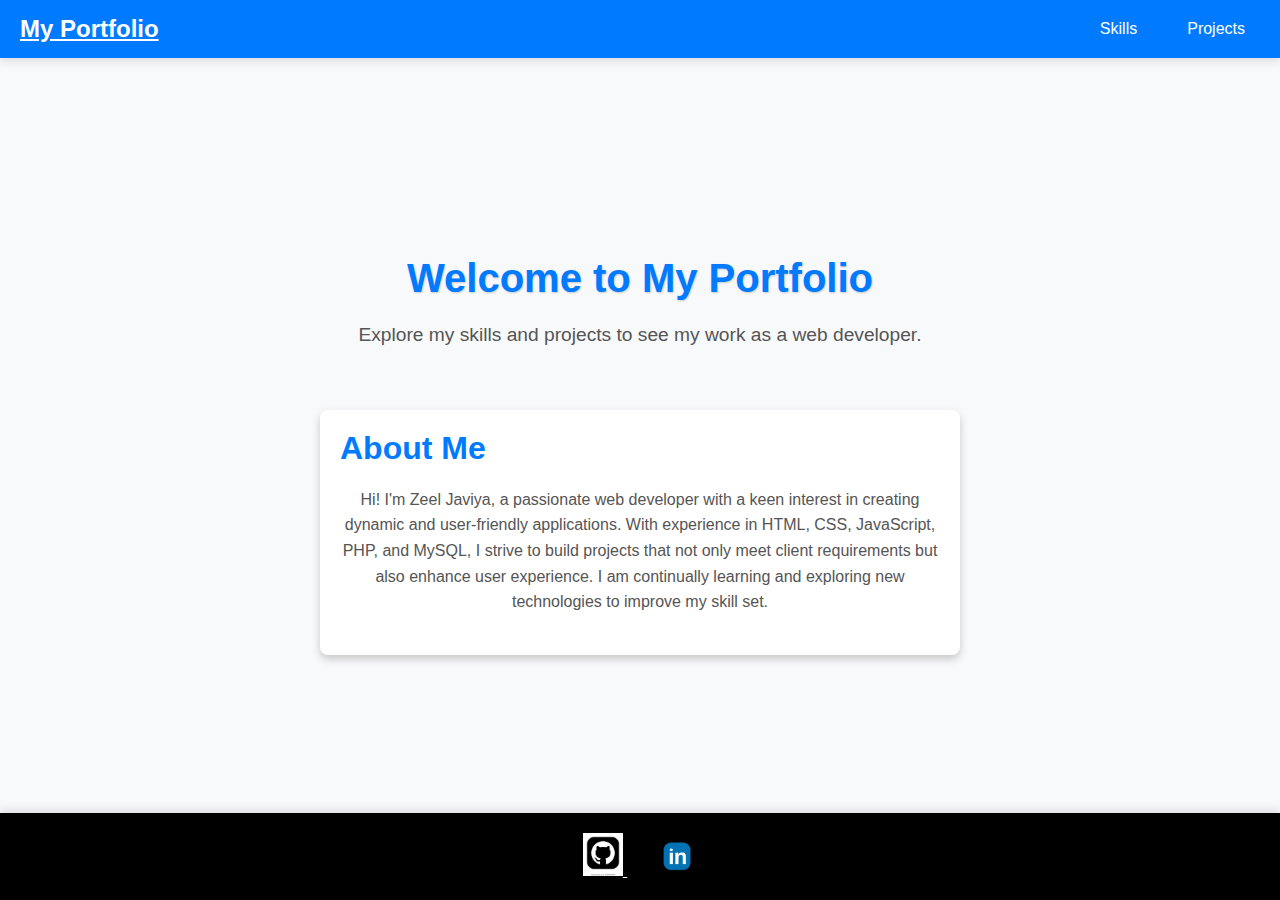
<file: index.html>
<!doctype html>
<html lang="en">
<head>
    <meta charset="utf-8">
    <meta name="viewport" content="width=device-width, initial-scale=1, shrink-to-fit=no">
    <title>My Portfolio</title>
    <style>
        * {
            margin: 0;
            padding: 0;
            box-sizing: border-box;
        }

        body {
            font-family: 'Arial', sans-serif;
            background-color: #f8f9fa;
            color: #333;
            display: flex;
            flex-direction: column;
            min-height: 100vh;
        }

        .navbar {
            display: flex;
            justify-content: space-between;
            align-items: center;
            background-color: #007bff;
            padding: 15px 20px;
            box-shadow: 0 4px 8px rgba(0, 0, 0, 0.1);
        }

        .navbar-logo {
            font-weight: bold;
            font-size: 1.5rem;
            color: #ffffff;
        }

        .navbar-nav {
            list-style-type: none;
            display: flex;
            margin: 0;
            padding: 0;
        }

        .navbar-nav .nav-item {
            margin-left: 20px;
        }

        .navbar-nav .nav-link {
            color: #ffffff;
            text-decoration: none;
            padding: 10px 15px;
            border-radius: 4px;
            transition: background-color 0.3s, color 0.3s;
        }

        .navbar-nav .nav-link:hover {
            background-color: #0056b3;
            color: #ffffff;
        }

        .container {
            max-width: 1200px;
            margin: auto;
            padding: 20px;
            /* flex: 1; */
            display: flex;
            flex-direction: column;
            align-items: center;
        }

        h1 {
            text-align: center;
            margin-top: 40px;
            color: #007bff;
            font-size: 2.5rem;
            text-shadow: 1px 1px 2px rgba(0, 0, 0, 0.2);
        }

        p {
            text-align: center;
            margin: 20px 0;
            font-size: 1.2rem;
            color: #555;
            line-height: 1.5;
        }

        .introduction {
            margin-top: 40px;
            padding: 20px;
            background-color: #ffffff;
            border-radius: 8px;
            box-shadow: 0 4px 8px rgba(0, 0, 0, 0.2);
            width: 80%;
            max-width: 800px;
        }

        .introduction h2 {
            color: #007bff;
            margin-bottom: 10px;
            font-size: 2rem;
        }

        .introduction p {
            color: #555;
            line-height: 1.6;
            font-size: 1rem;
        }

        .footer {
            background-color: #000000;
            color: white;
            text-align: center;
            padding: 20px 0;
            box-shadow: 0 -4px 8px rgba(0, 0, 0, 0.1);
        }

        .footer a {
            color: white;
            margin: 0 15px;
            transition: color 0.3s;
        }

       

        .footer img {
            width: 40px;
            transition: transform 0.2s;
        }

        .footer img:hover {
            transform: scale(1.1);
        }
    </style>
</head>
<body>
    <nav class="navbar">
        <a class="navbar-logo" href="index.html">My Portfolio</a>
        <ul class="navbar-nav">
            <li class="nav-item">
                <a class="nav-link" href="skills.html">Skills</a>
            </li>
            <li class="nav-item">
                <a class="nav-link" href="projects.html">Projects</a>
            </li>
        </ul>
    </nav>

    <div class="container">
        <h1>Welcome to My Portfolio</h1>
        <p>Explore my skills and projects to see my work as a web developer.</p>
        
        <section class="introduction">
            <h2>About Me</h2>
            <p>Hi! I'm Zeel Javiya, a passionate web developer with a keen interest in creating dynamic and user-friendly applications. With experience in HTML, CSS, JavaScript, PHP, and MySQL, I strive to build projects that not only meet client requirements but also enhance user experience. I am continually learning and exploring new technologies to improve my skill set.</p>
        </section>
    </div>

    <div class="footer">
        <a href="https://github.com/ZeelJavia">
            <img src="/git.jpeg" alt="GitHub">
        </a>
        <a href="https://www.linkedin.com/in/zeel-javia-83a6352b4/">
            <img src="/linked-removebg-preview.png" alt="LinkedIn">
        </a>
    </div>
</body>
</html>
</file>
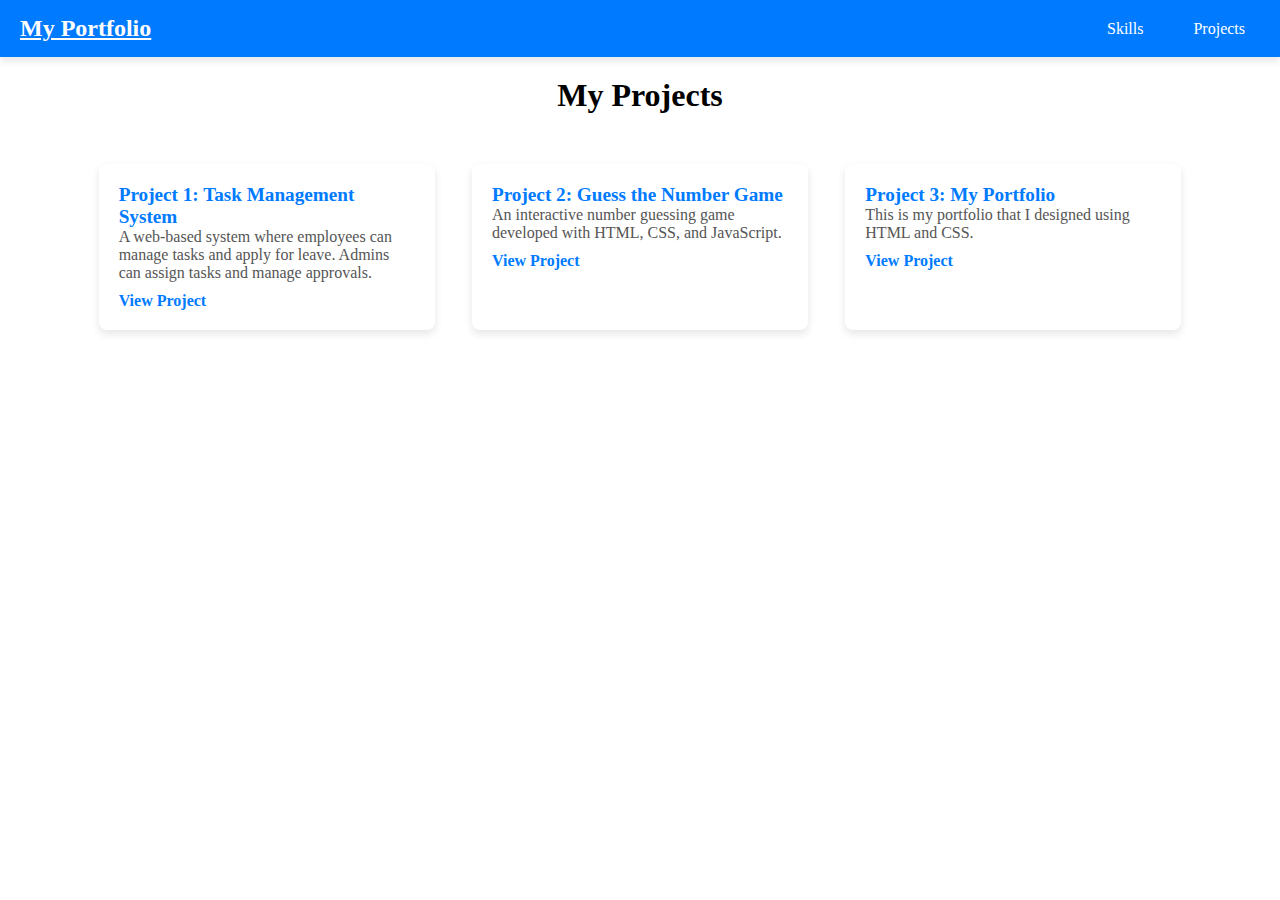
<file: projects.html>
<!DOCTYPE html>
<html lang="en">
  <head>
    <meta charset="utf-8" />
    <meta
      name="viewport"
      content="width=device-width, initial-scale=1, shrink-to-fit=no"
    />
    <title>My Projects</title>
    <link rel="stylesheet" href="style.css" />
  </head>
  <body>
    <nav class="navbar">
      <a class="navbar-logo" href="index.html">My Portfolio</a>
      <ul class="navbar-nav">
        <li class="nav-item">
          <a class="nav-link" href="skills.html">Skills</a>
        </li>
        <li class="nav-item">
          <a class="nav-link" href="projects.html">Projects</a>
        </li>
      </ul>
    </nav>

    <div class="container">
      <h1>My Projects</h1>
      <div class="projects">
        <div class="project-card">
          <h5 class="project-title">Project 1: Task Management System</h5>
          <p class="project-description">
            A web-based system where employees can manage tasks and apply for
            leave. Admins can assign tasks and manage approvals.
          </p>
          <a
            href="https://github.com/ZeelJavia/task-management-system"
            target="_blank"
            >View Project</a
          >
        </div>

        <div class="project-card">
          <h5 class="project-title">Project 2: Guess the Number Game</h5>
          <p class="project-description">
            An interactive number guessing game developed with HTML, CSS, and
            JavaScript.
          </p>
          <a
            href="https://github.com/ZeelJavia/guess-the-number"
            target="_blank"
            >View Project</a
          >
        </div>

        <div class="project-card">
          <h5 class="project-title">Project 3: My Portfolio</h5>
          <p class="project-description">
            This is my portfolio that I designed using HTML and CSS.
          </p>
          <a href="https://github.com/ZeelJavia/My-portfolio" target="_blank"
            >View Project</a
          >
        </div>
      </div>
    </div>
  </body>
</html>
</file>
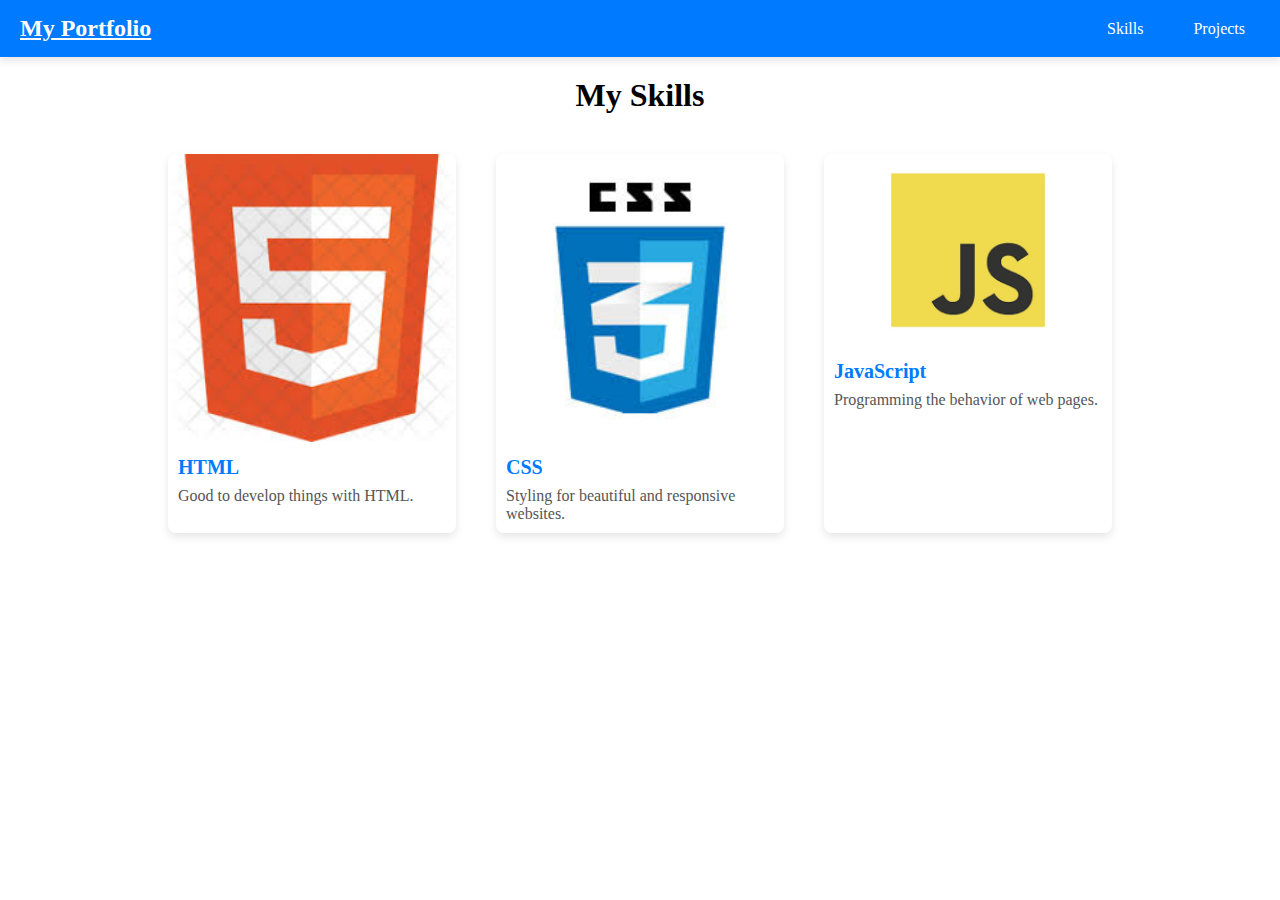
<file: skills.html>
<!doctype html>
<html lang="en">
<head>
    <meta charset="utf-8">
    <meta name="viewport" content="width=device-width, initial-scale=1, shrink-to-fit=no">
    <title>My Skills</title>
    <link rel="stylesheet" href="style.css">
</head>
<body>
  <nav class="navbar">
    <a class="navbar-logo" href="index.html">My Portfolio</a>
    <ul class="navbar-nav">
        <li class="nav-item">
            <a class="nav-link" href="skills.html">Skills</a>
        </li>
        <li class="nav-item">
            <a class="nav-link" href="projects.html">Projects</a>
        </li>
    </ul>
</nav>

    <div class="container">
        <h1>My Skills</h1>
        <div class="main">
            <div class="card">
                <img class="card-img" src="/html.png" alt="HTML image">
                <div class="card-body">
                    <h5 class="card-title">HTML</h5>
                    <p class="card-text">Good to develop things with HTML.</p>
                </div>
            </div>

            <div class="card">
                <img class="card-img" src="/css.jpeg" alt="CSS image">
                <div class="card-body">
                    <h5 class="card-title">CSS</h5>
                    <p class="card-text">Styling for beautiful and responsive websites.</p>
                </div>
            </div>

            <div class="card">
                <img class="card-img" src="/js.png" alt="JS image">
                <div class="card-body">
                    <h5 class="card-title">JavaScript</h5>
                    <p class="card-text">Programming the behavior of web pages.</p>
                </div>
            </div>
        </div>
    </div>

  
</body>
</html>
</file>
<file: style.css>
.main {
    display: flex;
    justify-content: space-around;
    padding: 20px;
    flex-wrap: wrap;
}

.card {
    width: 18rem;
    background-color: white;
    margin: 20px;
    box-shadow: 0 4px 8px rgba(0, 0, 0, 0.1);
    transition: transform 0.2s;
    border-radius: 8px;
}

.card:hover {
    transform: scale(1.05);
}

.card-img {
    width: 100%;
    height: auto;
    border-top-left-radius: 8px;
    border-top-right-radius: 8px;
}

.card-body {
    padding: 10px;
}

.card-title {
    color: #007bff;
    font-size: 1.25rem;
    margin-bottom: 0.5rem;
}

.card-text {
    color: #555;
}

.projects {
    display: flex;
    justify-content: space-around;
    padding: 20px;
    margin-top: 20px;
}

.project-card {
    width: 30%; 
    background-color: white;
    padding: 20px;
    margin: 10px; 
    box-shadow: 0 4px 8px rgba(0, 0, 0, 0.1);
    transition: transform 0.2s;
    border-radius: 8px;
}

.project-card:hover {
    transform: scale(1.05);
}

.project-title {
    color: #007bff;
    font-size: 1.2rem;
}

.project-description {
    color: #555;
}

.project-card a {
    display: inline-block;
    margin-top: 10px;
    text-decoration: none;
    color: #007bff;
    font-weight: bold;
    transition: color 0.3s;
}

.project-card a:hover {
    color: #0056b3;
}


@media (max-width: 768px) {
    .projects {
        flex-direction: column;
        align-items: center;
    }

    .project-card {
        width: 80%;
    }

    .main {
        flex-direction: column;
        align-items: center;
    }

    .card {
        width: 80%;
    }
}


.navbar {
    display: flex;
    justify-content: space-between;
    align-items: center;
    background-color: #007bff;
    padding: 15px 20px;
    box-shadow: 0 4px 8px rgba(0, 0, 0, 0.1);
}

.navbar-logo {
    font-weight: bold;
    font-size: 1.5rem;
    color: #ffffff;
}

.navbar-nav {
    list-style-type: none;
    display: flex;
    margin: 0;
    padding: 0;
}

.navbar-nav .nav-item {
    margin-left: 20px;
}

.navbar-nav .nav-link {
    color: #ffffff;
    text-decoration: none;
    padding: 10px 15px;
    border-radius: 4px;
    transition: background-color 0.3s, color 0.3s;
}

.navbar-nav .nav-link:hover {
    background-color: #0056b3;
    color: #ffffff;
}
* {
    margin: 0;
    padding: 0;
    box-sizing: border-box;
}
.container {
    max-width: 1200px;
    margin: auto;
    padding: 20px;
    /* flex: 1; */
    display: flex;
    flex-direction: column;
    align-items: center;
}
</file>
